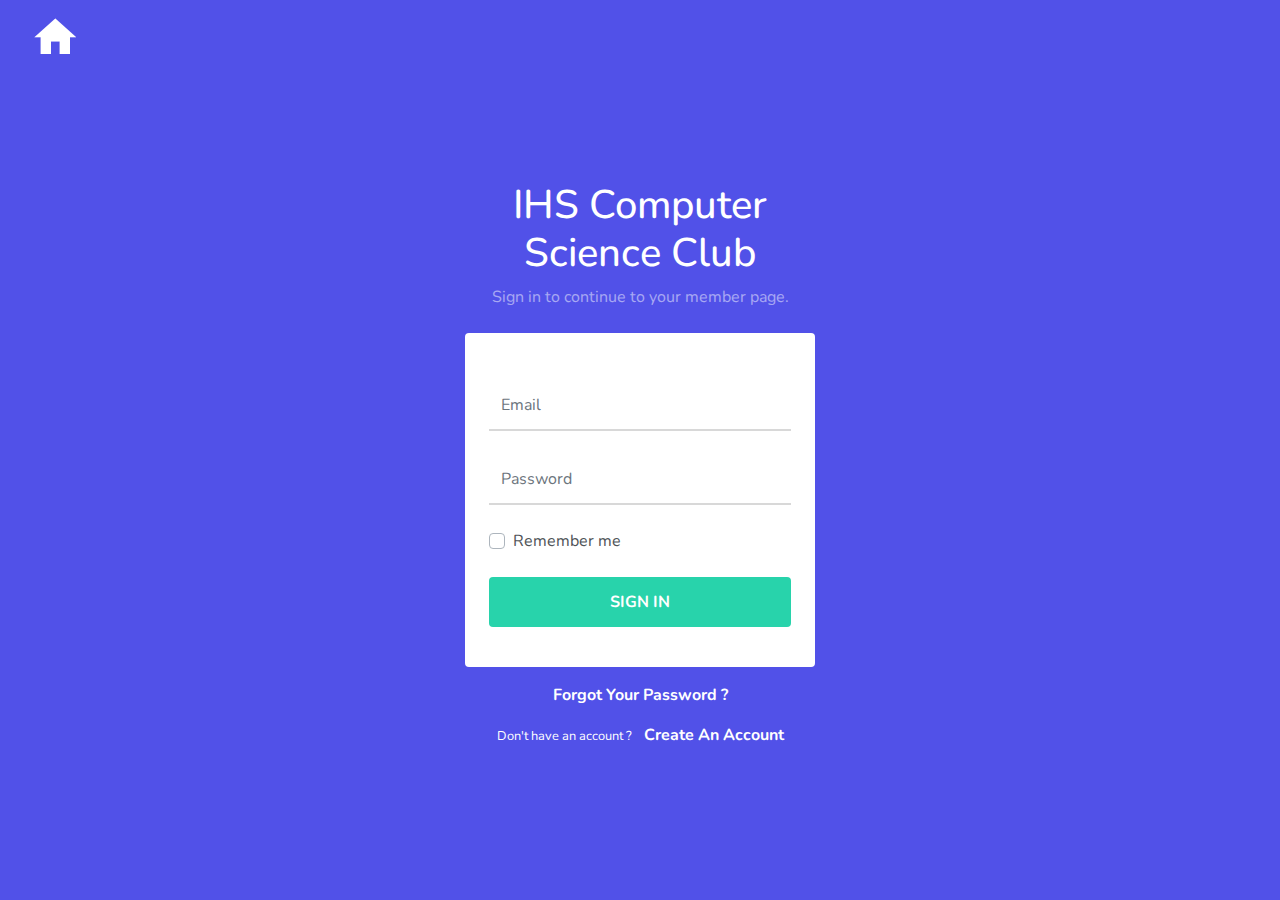
<file: login.html>
<!DOCTYPE html>
<html lang="en">
    <head>
        <meta charset="utf-8">
        <meta name="viewport" content="width=device-width, initial-scale=1.0">
        <meta name="description" content="IHS Computer Science Club Website">
        <meta name="author" content="Kevin Wang">

        <link rel="shortcut icon" href="images/favicon.ico">

        <title>IHS Computer Science Club</title>

        <!-- Google Fonts -->
        <link href="https://fonts.googleapis.com/css?family=Nunito:400,600,700" rel="stylesheet">

        <!-- Bootstrap core CSS -->
        <link href="css/bootstrap.min.css" rel="stylesheet">

        <!-- materialdesign icons CSS -->
        <link href="css/materialdesignicons.min.css" rel="stylesheet">

        <!-- Custom styles for this template -->
        <link href="css/style.css" rel="stylesheet">

    </head>


    <body class="bg-custom">

        <section class="">
            <div class="container-fluid">
                <div class="col-lg-12">
                    <div class="home-icon">
                        <a href="index.html" class="text-white"><i class="mdi mdi-home"></i></a>
                    </div>
                </div>
            </div>
        </section>

        <!-- START HOME  -->
        <section class="bg-custom section">
            <div class="login-table">
                <div class="login-table-cell">
                    <div class="container">
                        <div class="row justify-content-center mt-4">
                            <div class="col-lg-4">
                                <div class="text-center">
                                    <h1 class="text-white">IHS Computer Science Club</h1>
                                    <p class="text-white-50 text-center">Sign in to continue to your member page.</p>
                                </div>
                                <div class="bg-white p-4 mt-4 rounded">
                                    <form class="login-form">
                                        <div class="row">
                                            <div class="col-lg-12 mt-4">
                                                <input type="email" class="form-control" placeholder="Email" required="">
                                            </div>
                                            <div class="col-lg-12 mt-4">
                                                <input type="password" class="form-control" placeholder="Password" required="">
                                            </div>
                                            <div class="col-lg-12 mt-4">
                                                <div class="custom-control custom-checkbox">
                                                    <input type="checkbox" class="custom-control-input" id="customCheck1">
                                                    <label class="custom-control-label" for="customCheck1">Remember me</label>
                                                </div>
                                            </div>
                                            <div class="col-lg-12 mt-4 mb-3">
                                                <button class="btn btn-custom w-100">Sign in</button>
                                            </div>
                                        </div>
                                    </form>
                                </div>
                                <div class="text-center mt-3">
                                    <p><a href="password_forget.html" class="text-white text-center text-capitalize font-weight-bold">Forgot Your password ?</a></p>
                                    <p><small class="text-white mr-2">Don't have an account ?</small> <a href="signup.html" class="text-white text-capitalize font-weight-bold">create an account</a></p>
                                </div>
                            </div>
                        </div>
                    </div>
                </div>
            </div>
        </section>
        <!-- END HOME -->



        <!-- js placed at the end of the document so the pages load faster -->
        <script src="js/jquery.min.js"></script>
        <script src="js/bootstrap.bundle.min.js"></script>

    </body>
</html>
</file>
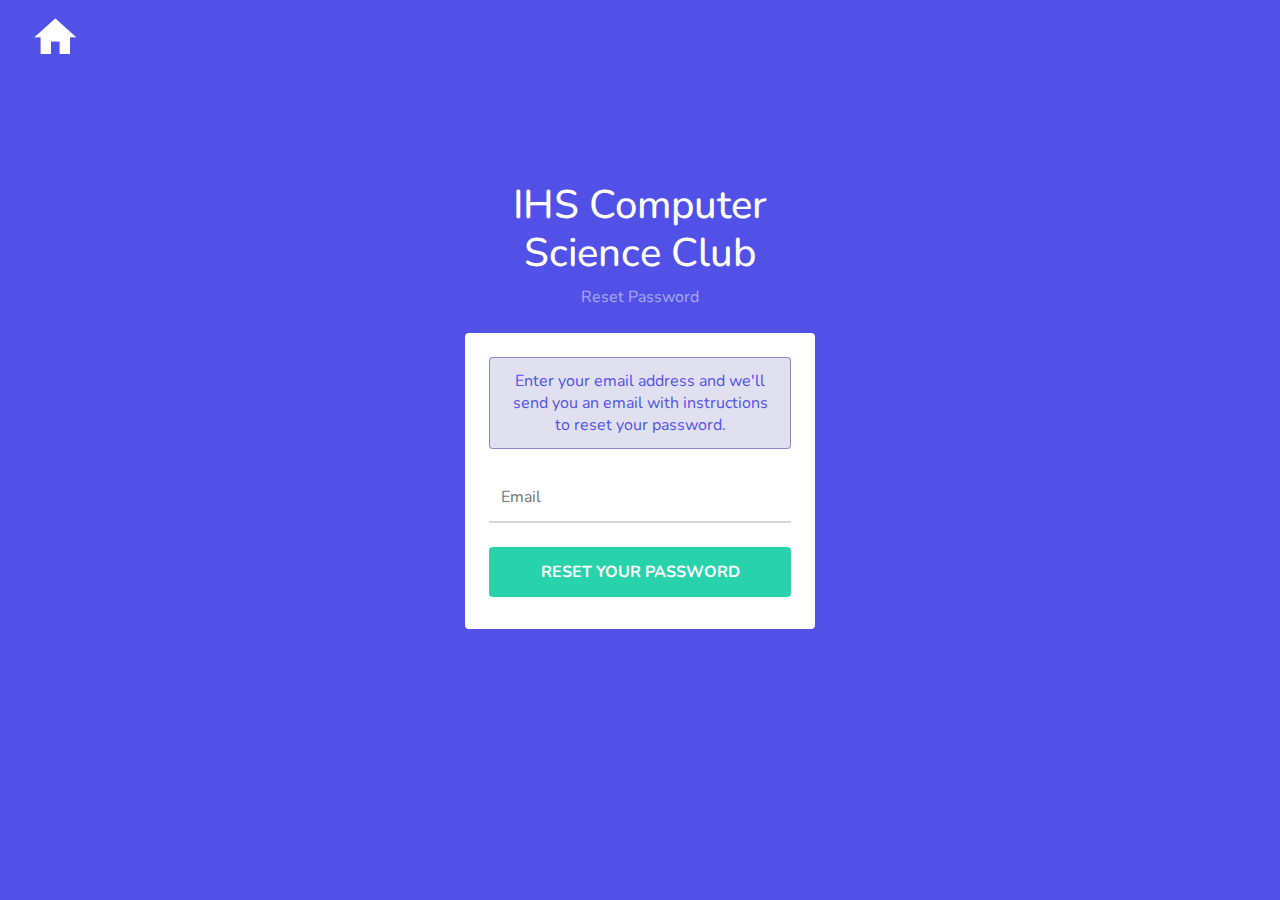
<file: password_forget.html>
<!DOCTYPE html>
<html lang="en">
    <head>
        <meta charset="utf-8">
        <meta name="viewport" content="width=device-width, initial-scale=1.0">
        <meta name="description" content="IHS Computer Science Club Website">
        <meta name="author" content="Kevin Wang">

        <link rel="shortcut icon" href="images/favicon.ico">

        <title>IHS Computer Science Club</title>

        <!-- Google Fonts -->
        <link href="https://fonts.googleapis.com/css?family=Nunito:400,600,700" rel="stylesheet">

        <!-- Bootstrap core CSS -->
        <link href="css/bootstrap.min.css" rel="stylesheet">

        <!-- materialdesign icons CSS -->
        <link href="css/materialdesignicons.min.css" rel="stylesheet">

        <!-- Custom styles for this template -->
        <link href="css/style.css" rel="stylesheet">

    </head>


    <body class="bg-custom">

        <section class="">
            <div class="container-fluid">
                <div class="col-lg-12">
                    <div class="home-icon">
                        <a href="index.html" class="text-white"><i class="mdi mdi-home"></i></a>
                    </div>
                </div>
            </div>
        </section>

        <!-- START HOME  -->
        <section class="bg-custom section">
            <div class="login-table">
                <div class="login-table-cell">
                    <div class="container">
                        <div class="row justify-content-center mt-4">
                            <div class="col-lg-4">
                                <div class="text-center">
                                    <h1 class="text-white">IHS Computer Science Club</h1>
                                    <p class="text-white-50 text-center">Reset Password</p>
                                </div>
                                <div class="bg-white p-4 mt-4 rounded">
                                    <div class="alert alert-custom forgot-pass-txt text-center" role="alert">
                                        Enter your email address and we'll send you an email with instructions to reset your password.
                                    </div>
                                    <form class="login-form">
                                        <div class="row">
                                            <div class="col-lg-12 mt-2">
                                                <input type="email" class="form-control" placeholder="Email" required="">
                                            </div>
                                            <div class="col-lg-12 mt-4 mb-2">
                                                <button class="btn btn-custom w-100">Reset your Password</button>
                                            </div>
                                        </div>
                                    </form>
                                </div>
                            </div>
                        </div>
                    </div>
                </div>
            </div>
        </section>
        <!-- END HOME -->



        <!-- js placed at the end of the document so the pages load faster -->
        <script src="js/jquery.min.js"></script>
        <script src="js/bootstrap.bundle.min.js"></script>

    </body>
</html>
</file>
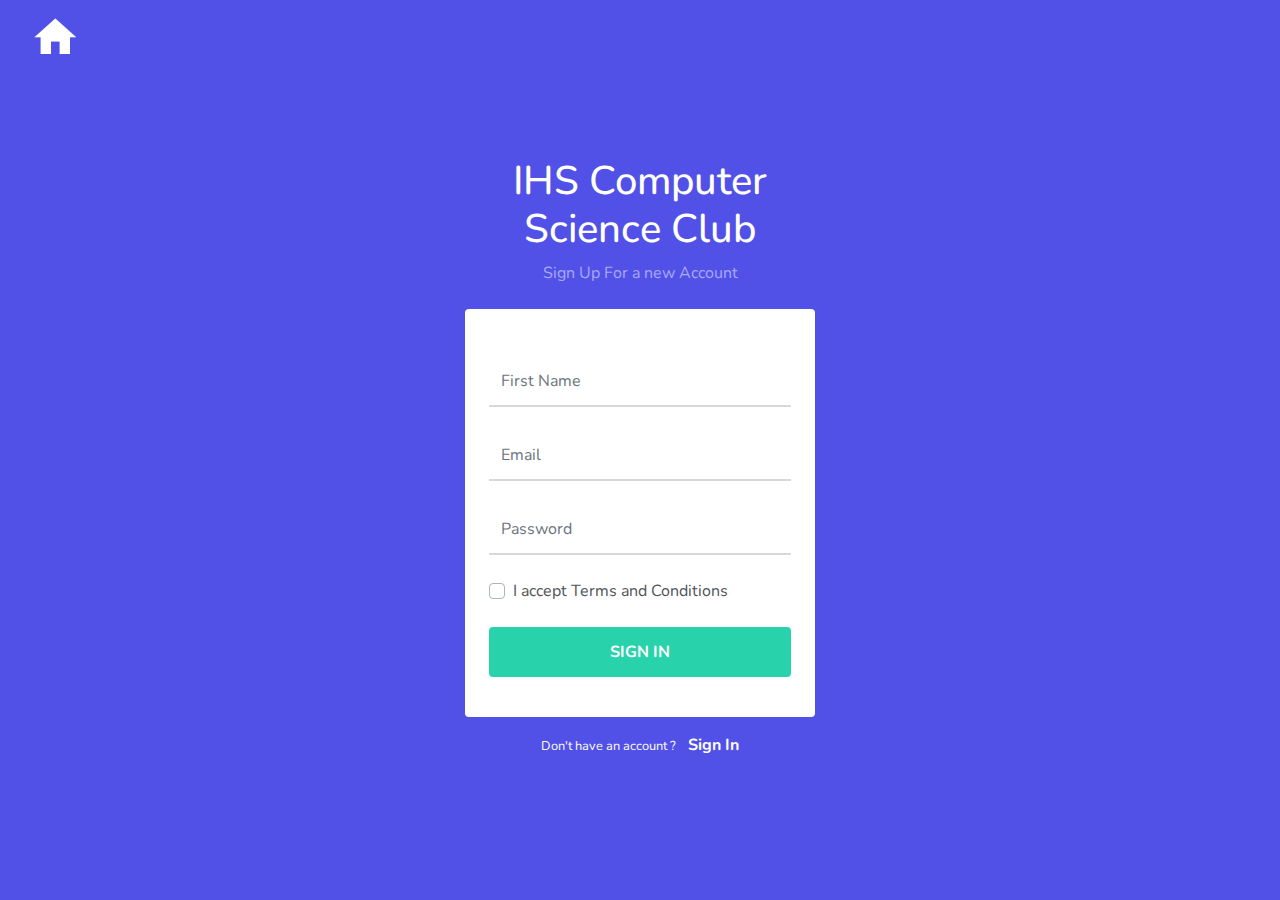
<file: signup.html>
<!DOCTYPE html>
<html lang="en">
    <head>
        <meta charset="utf-8">
        <meta name="viewport" content="width=device-width, initial-scale=1.0">
        <meta name="description" content="IHS Computer Science Club Website">
        <meta name="author" content="Kevin Wang">

        <link rel="shortcut icon" href="images/favicon.ico">

        <title>IHS Computer Science Club</title>

        <!-- Google Fonts -->
        <link href="https://fonts.googleapis.com/css?family=Nunito:400,600,700" rel="stylesheet">

        <!-- Bootstrap core CSS -->
        <link href="css/bootstrap.min.css" rel="stylesheet">

        <!-- materialdesign icons CSS -->
        <link href="css/materialdesignicons.min.css" rel="stylesheet">

        <!-- Custom styles for this template -->
        <link href="css/style.css" rel="stylesheet">

    </head>


    <body class="bg-custom">

        <section class="">
            <div class="container-fluid">
                <div class="col-lg-12">
                    <div class="home-icon">
                        <a href="index.html" class="text-white"><i class="mdi mdi-home"></i></a>
                    </div>
                </div>
            </div>
        </section>

        <!-- START HOME  -->
        <section class="bg-custom section">
            <div class="login-table">
                <div class="login-table-cell">
                    <div class="container">
                        <div class="row justify-content-center">
                            <div class="col-lg-4">
                                <div class="text-center">
                                    <h1 class="text-white">IHS Computer Science Club</h1>
                                    <p class="text-white-50 text-center">Sign Up For a new Account</p>
                                </div>
                                <div class="bg-white p-4 mt-4 rounded">
                                    <form class="login-form">
                                        <div class="row">
                                            <div class="col-lg-12 mt-4">
                                                <input type="text" class="form-control" placeholder="First Name" required="">
                                            </div>
                                            <div class="col-lg-12 mt-4">
                                                <input type="email" class="form-control" placeholder="Email" required="">
                                            </div>
                                            <div class="col-lg-12 mt-4">
                                                <input type="password" class="form-control" placeholder="Password" required="">
                                            </div>
                                            <div class="col-lg-12 mt-4">
                                                <div class="custom-control custom-checkbox">
                                                    <input type="checkbox" class="custom-control-input" id="customCheck1">
                                                    <label class="custom-control-label" for="customCheck1">I accept Terms and Conditions</label>
                                                </div>
                                            </div>
                                            <div class="col-lg-12 mt-4 mb-3">
                                                <button class="btn btn-custom w-100">Sign in</button>
                                            </div>
                                        </div>
                                    </form>
                                </div>
                                <div class="text-center mt-3">
                                    <p><small class="text-white mr-2">Don't have an account ?</small> <a href="login.html" class="text-white font-weight-bold text-capitalize">sign in</a></p>
                                </div>
                            </div>
                        </div>
                    </div>
                </div>
            </div>
        </section>
        <!-- END HOME -->



        <!-- js placed at the end of the document so the pages load faster -->
        <script src="js/jquery.min.js"></script>
        <script src="js/bootstrap.bundle.min.js"></script>

    </body>
</html>
</file>
<file: css/style.css>
/* Theme Name: Steix - Responsive Landing Page Template
   Author: Themesbrand
   Version: 1.0.0
   File Description: Main CSS file of the template
*/


/*=========================
 *  1.Helper          *
 *  2.Home            *
 *  3.Features        *
 *  4.Point-Collect   * 
 *  5.Services        *
 *  6.Pricing         *
 *  7.Testimonial     * 
 *  8.Faq             *
 *  9.Contact Us      * 
 *  10.Extra Pages    * 
 *  11.Responsive     *
===========================*/

body {
    color: #505458;
    position: relative;
    font-family: 'Nunito', sans-serif;
}

a {
    text-decoration: none !important;
    outline: none !important;
}

spacer {
    height: 20px
}


/*=====================
    1.HELPER
======================*/

.section {
    padding-top: 80px;
    padding-bottom: 80px;
}

.text-custom {
    color: #5151e8;
    text-align: center;
}

.bg-overlay {
    position: absolute;
    top: 0px;
    height: 100%;
    width: 100%;
    background-color: rgba(0, 0, 0, 0.6);
}

.bg-custom {
    background-color: #5151e8;
}

.btn {
    padding: 12px 24px;
}

.btn-rounded {
    border-radius: 30px;
}

.btn-custom {
    font-weight: 700;
    color: #fff;
    font-size: 16px;
    text-transform: uppercase;
    transition: all 0.3s;
    background-color: #28D3AB;
    box-shadow: none !important;
}

.btn-custom:hover,
.btn-custom:focus,
.btn-custom:active,
.btn-custom.active,
.btn-custom.focus,
.btn-custom:active,
.btn-custom:focus,
.btn-custom:hover,
.open > .dropdown-toggle.btn-custom {
    color: #f3f3f3 !important;
    transition: all 0.5s;
    background-color: #1eb995;
}

.section-subtitle {
    font-size: 17px;
    color: #CAD3DA;
}

.section-title {
    font-size: 30px;
    color: #000;
    text-transform: capitalize;
}

.title-icon {
    color: #5151e8;
    font-size: 36px;
}

.vertical-content {
    display: -webkit-flex;
    display: -moz-flex;
    display: -ms-flexbox;
    display: flex;
    align-items: center;
    -webkit-align-items: center;
    justify-content: center;
    -webkit-justify-content: center;
    flex-direction: row;
    -webkit-flex-direction: row;
    margin-top: 3%;
}


/*====================================
        2.HOME
======================================*/

.home-bg-color {
    background-color: #5151e8;
    padding-top: 80px;
    position: relative;
}

.home-subtitle {
    color: #C0C0E2;
    font-size: 18px;
    max-width: 750px;
}

.home-title {
    font-weight: 400;
}

.watch-overview {
    font-size: 18px;
}

.watch-overview i {
    border: 2px solid #fff;
    height: 24px;
    width: 24px;
    line-height: 20px;
    font-size: 18px;
    display: inline-block;
    border-radius: 50%;
    position: relative;
    top: 2px;
}

.home-dashboard {
    position: relative;
    top: 80px;
}


/*--Home Bg-img---*/

.home-bg-img {
    background-position: center center;
    background-size: cover;
    background-image: url('../images/img-1.jpg');
    position: relative;
    padding-top: 80px;
}


/*---Home Bg-Video---*/

.home-bg-video {
    background-color: #000;
    padding-top: 80px;
}


/*--Home Full Screen---*/

.home-fullscreen {
    padding-top: 130px;
    padding-bottom: 200px;
    background-position: center center;
    background-size: cover;
    background-image: url('../images/img-1.jpg');
    position: relative;
}

.home-center {
    display: table;
    width: 100%;
    height: 100%;
}

.home-desc-center {
    display: table-cell;
    vertical-align: middle;
}


/*--Home Slider---*/

.home-slider .carousel-item {
    padding-top: 180px;
    padding-bottom: 250px;
    background-size: cover;
    background-position: center center;
}

.carousel-control-next,
.carousel-control-prev {
    width: 3%;
    font-size: 30px;
}


/*--HOME ANIMATION--*/

.slidero {
    position: relative;
    z-index: 1;
}


/*====================
    3.Features
=====================*/

.features-icon {
    font-size: 40px;
}

.features-desc h5 {
    font-size: 20px;
    color: #000;
    text-align: center;
}

.features-desc p {
    font-size: 16px;
    color: #000;
    text-align: center;
}

.features-desc a {
    text-align: center;
    justify-content: center;
    align-items: center;
    margin-left: 43%
}

.features-more i {
    position: relative;
    top: 1px;
}

.features-more {
    color: #5151e8 !important;
    text-align: center;
}


/*========================
    4.Point-Collect
==========================*/

.counter-icon {
    font-size: 42px;
    margin-bottom: 20px;
}

.counter-name {
    font-size: 16px;
}


/*===========================
    5.Services
=============================*/

.service-icon i {
    display: inline-block;
    font-size: 36px;
    width: 90px;
    height: 90px;
    line-height: 84px;
    color: #2f2f2f;
    border: 5px solid #FFFFFF;
    border-radius: 50%;
    box-shadow: 0 0 3px #bbb;
    transition: all 0.3s;
    background-color: #fafafa;
}

.service-box:hover .service-icon i {
    transform: scale(1.1);
    transition: all 0.5s;
    color: #fff;
    background: #5151e8;
    box-shadow: 0 0 3px #5151e8;
}

.service-desc h5 {
    font-size: 20px;
    color: #000;
}

.service-box {
    border: 1px solid #eaeaea;
    border-radius: 5px;
    transition: all 0.5s;
}

.service-box:hover {
    border-color: transparent;
}


/*===========================
    6.Pricing
=============================*/

.plan-price h2 {
    font-size: 50px;
    font-weight: 700;
}

.plan-name h6 {
    font-size: 22px;
}

.plan-lable p {
    font-weight: 700;
}


/*===========================
    7.Testimonial
=============================*/

.testimonial-desc:after {
    content: "";
    bottom: -15px;
    left: 47%;
    position: absolute;
    width: 0;
    height: 0;
    border-top: 15px solid #f8f9fa;
    border-left: 10px solid transparent;
    border-right: 10px solid transparent;
}

.testimonial-desc {
    border-radius: 10px;
    position: relative;
}

.testimonial-desc p {
    font-size: 15px;
    line-height: 26px;
}

.testi-img img {
    border: 4px solid #fff;
    border-radius: 50%;
    box-shadow: 0 0 3px #bbb;
    transition: all 0.5s;
    height: 80px;
    width: 80px;
}

.quote-icon i {
    font-size: 50px;
}


/*===========================
    8.Faq
=============================*/

.faq-title {
    font-size: 16px;
    font-weight: 600;
}

.faq-title i {
    position: relative;
    top: 1px;
    font-size: 16px;
}

.user-title {
    font-size: 12px;
    font-weight: 600;
    color: #5151e8;
}

.faq-sub-title {
    font-size: 14px;
    line-height: 22px;
}


/*===========================
    9.Contact-us
============================*/

.single-contact {
    text-align: center;
    padding: 15px 0;
}

.single-contact h4 {
    font-size: 18px;
    line-height: 24px;
    margin: 25px 0 5px;
}

.single-contact p {
    margin-bottom: 0;
}

.single-contact i {
    display: inline-block;
    font-size: 26px;
    width: 80px;
    height: 80px;
    line-height: 72px;
    color: #fff;
    border: 4px solid #FFFFFF;
    border-radius: 50%;
    box-shadow: 0 0 3px #bbb;
    transition: all 0.3s;
}

.custom-form .form-control {
    height: 50px;
}

textarea.form-control {
    height: auto !important;
}

.submit-terms {
    font-size: 13px;
}

.copyright-desc {
    font-size: 12px;
}

.social li a {
    font-size: 14px;
}

.error {
    margin: 8px 0px;
    display: none;
    color: red;
}

#ajaxsuccess {
    font-size: 16px;
    width: 100%;
    display: none;
    clear: both;
    margin: 8px 0px;
}

.error_message {
    padding: 10px;
    margin-bottom: 20px;
    text-align: center;
    border: 2px solid #f36270;
    color: #f36270;
    border-radius: 5px;
    font-size: 14px;
}

.contact-loader {
    display: none;
}

#success_page {
    text-align: center;
    margin-bottom: 50px;
}

#success_page h3 {
    color: #0dba26;
    font-size: 22px;
}


/*=====================================
        10.EXTRA PAGES
=======================================*/


/*--LOGIN PAGE/SIGNUP/FORGOTPASS--*/

.login-table {
    display: table;
    width: 100%;
    height: 100%;
}

.login-table-cell {
    display: table-cell;
    vertical-align: middle;
}

.login-form .form-control {
    height: 50px;
    border: none;
    border-bottom: 2px solid #d8d8d8;
    border-radius: 0px;
    outline: none !important;
    box-shadow: none !important;
}

.login-form .form-control:focus {
    border-color: #5151e8;
}

.forgot-pass-txt {
    line-height: 22px;
}

.home-icon {
    font-size: 50px;
}

.custom-checkbox .custom-control-input:checked~.custom-control-label::before {
    background-color: #5151e8;
}

.alert-custom{
    color: #5151e8;
    background-color: rgba(99, 98, 184, 0.2);
    border-color: rgba(99, 98, 184, .7);
}


/*=====================================
        12.RESPONSIVE
=======================================*/

@media (max-width: 768px) {
    .point-collect h1 {
        font-size: 50px;
    }
    .point-collect h3 {
        font-size: 20px;
    }
    .footer-alt .float-left,
    .footer-alt .float-right {
        float: none !important;
        text-align: center;
    }
    .home-title {
        font-size: 30px;
    }
    .testimonial-box {
        margin-top: 20px;
    }
    .home-fullscreen,
    .home-slider .carousel-item {
        padding-top: 70px;
        padding-bottom: 100px;
    }
    .section-subtitle {
        font-size: 16px;
    }
    .section-title {
        font-size: 24px;
    }
    .carousel-control-next,
    .carousel-control-prev {
        width: 10%;
    }
    .price-box {
        margin-top: 20px !important
    }
}

@media (max-width: 100%) {
    .vertical-content {
        display: inherit;
    }
}
</file>
